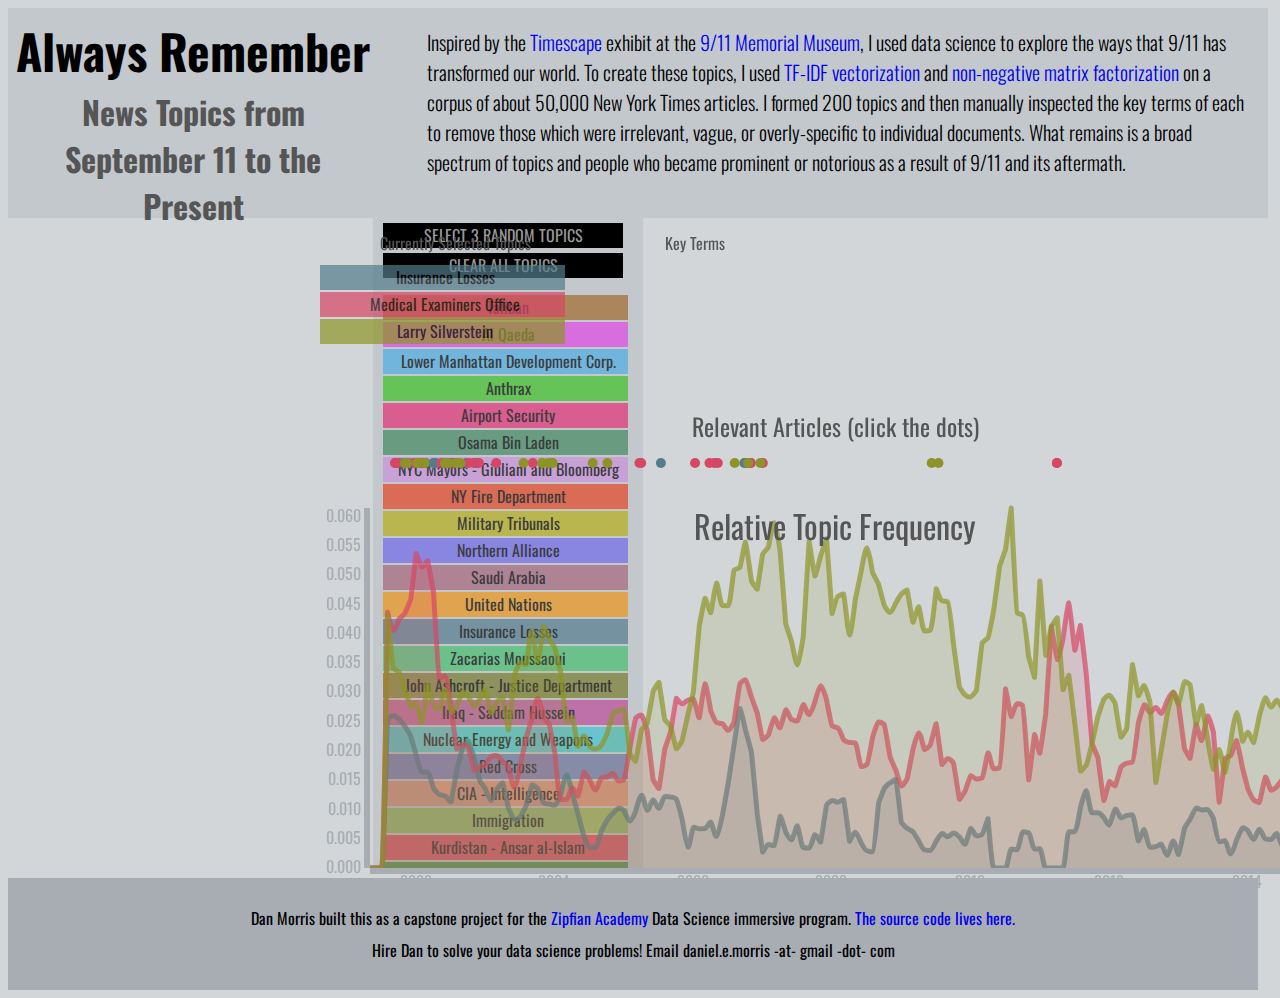
<file: 911/index.html>
<!DOCTYPE html>
<html>
<head>
    <title>Always Remember</title>
    <meta charset="utf-8">
    <link href='style.css' rel='stylesheet' type='text/css'>
    <link href='https://fonts.googleapis.com/css?family=Oswald:400,300,700' rel='stylesheet' type='text/css'>
    <script src="d3.min.js"></script>
</head>
<body>
    <div class='header'>
        <div class='header-left'>
            <div class='title-header'>Always Remember</div>
            <div class='subtitle-header'>News Topics from September 11 to the Present</div>
        </div>
        <div class="description">
            Inspired by the <a href='http://www.fastcodesign.com/3030603/new-museum-uses-algorithms-to-visualize-how-9-11-still-shapes-the-world' target=_blank>Timescape</a> exhibit at the <a href='http://www.911memorial.org/museum' target=_blank>9/11 Memorial Museum</a>, I used data science to explore the ways that 9/11 has transformed our world. To create these topics, I used <a href='http://en.wikipedia.org/wiki/Tf%E2%80%93idf' target=_blank>TF-IDF vectorization</a> and <a href='http://en.wikipedia.org/wiki/Non-negative_matrix_factorization' target=_blank>non-negative matrix factorization</a> on a corpus of about 50,000 New York Times articles. I formed 200 topics and then manually inspected the key terms of each to remove those which were irrelevant, vague, or overly-specific to individual documents. What remains is a broad spectrum of topics and people who became prominent or notorious as a result of 9/11 and its aftermath.
        </div>
    </div>
    <div class="viz-container">
        <div class="legend">
            <div class='legend-general'></div>
            <div class='legend-topics'></div>
        </div>
        <div class="viz">
            <div class="information-container">
                <div class="active-topics-container">
                    <p class='active-topics-header'>Currently Selected Topics</p>
                    <div class='active-topics-buttons'></div>
                </div>
                <div class='topic-info'>
                    <p class='topic-info-header'>Key Terms</p>
                    <div class='active-topic-info'></div>
                </div>
                <div class="article-info">
                    <p class="article-headline"></p>
                    <p class="lead_paragraph"></p>
                </div>
            </div>
            <div class="volume">
                <svg class="article-helper" overflow='visible'></svg>
                <svg class="volume-svg" overflow='visible'></svg>
            </div>
        </div>
    </div>
    <div class='footer'>
        <p class='footer-text'>Dan Morris built this as a capstone project for the <a href='http://www.zipfianacademy.com' target=_blank>Zipfian Academy</a> Data Science immersive program. <a href='http://github.com/djsensei/NeverForget' target=_blank>The source code lives here.</a></p>
        <p class='footer-text'>Hire Dan to solve your data science problems! Email daniel.e.morris -at- gmail -dot- com</p>
    </div>

    <script defer>
        var margin = {top:20, left:50, right:20, bottom:20}
        var vWidth = 1000 - margin.left - margin.right,
            vHeight = 400 - margin.top - margin.bottom;
        var topicBoxHeight = 22;
        var buttonWidth = 240;
        var buttonHeight = 25;
        var parseMonth = d3.time.format("%Y-%m").parse,
            stringMonth = d3.time.format("%Y-%m"),
            parseDay = d3.time.format("%Y-%m-%d").parse,
            formatPercent = d3.format(".0%");
        var x = d3.time.scale()
                       .range([0, vWidth]);
        var yV = d3.scale.linear()
                         .range([vHeight, 0]);
        var color = d3.scale.ordinal()
                      .range(["#A2692C","#E147E7","#4FADE4","#3EC126","#E43077",
                      "#448962","#CB91DC","#E54523","#B5AF1B","#716BEC",
                      "#A6677D","#ED961A","#537C8C","#45BF6E","#787D2E",
                      "#BC4D9B","#42C4D2","#6872B9","#DA8B70","#8CB952",
                      "#E6384C","#358C2A","#DC31B6","#3CBCA7","#D06626",
                      "#D673EB","#CBA156","#527DE4","#B69ECA","#E6787F",
                      "#E16452","#E496AE","#8FA7BE","#D4A42F","#679BEA",
                      "#AC625E","#EB67A1","#417FB4","#9DAF65","#B187EE",
                      "#8A7643","#6EB989","#74759F","#D54764","#45867E",
                      "#E28F3F","#E03392","#93BA2D","#47C14E","#B342BC",
                      "#A760B0","#BB557A","#B35B3F","#A39DE3","#A27D22",
                      "#E682D3","#73B9AF","#AC5BE4","#D183B4","#8D9427",
                      "#8762CE","#E861CB","#65B022","#648055","#36BF86",
                      "#E08E5B","#59ACC4","#946E8F","#478E50","#5F8E33",
                      "#84A9D5","#816CC1","#B6B245","#41A0A3","#6FBD64"]);
        var xAxis = d3.svg.axis()
                          .scale(x)
                          .orient("bottom");
        var yAxisV = d3.svg.axis()
                                .scale(yV)
                                .orient("left");
        var areaV = d3.svg.area()
                          .interpolate("monotone")
                          .x(function(d) { return x(d.date); })
                          .y0(vHeight)
                          .y1(function(d) { return yV(d.y); });
        var lineV = d3.svg.line()
                          .interpolate("monotone")
                          .x(function(d) { return x(d.date); })
                          .y(function(d) { return yV(d.y)});
        var vStack = d3.layout.stack()
                            .offset("stacked")
                            .values(function(d) { return d.values; });
        var vSvg = d3.select(".volume-svg")
                           .attr("width", vWidth)
                           .attr("height", vHeight)
                           .attr("transform", "translate("+margin.left+","+margin.top+")");
        var articleHelperSvg = d3.select(".article-helper")
                                 .attr("width", vWidth)
                                 .attr("height", 100)
                                 .attr("transform", "translate("+margin.left+",0)");

        d3.csv("100k200t_sqrt_tight.csv", function(error, data){
        d3.json("100k200t_tight_sqrt_topics.json", function(jsondata){
        d3.json("100k200t_topic_terms.json", function(topictermsdata){
        // Load data into variables
            // allTopics: list of topic names
            var allTopics = d3.keys(data[0]).filter(function(key) { return key !== "date"; });
            var numTopics = allTopics.length;
            color.domain(allTopics);

            // activeTopics: list of topic names for currently active topics
            var activeTopics = [];

            // add month to data
            data.forEach(function(d) {
                d.month = parseDay(d.date);
            });

            // set x domain: currently just months!
            x.domain(d3.extent(data, function(d) { return d.month; }));

        // SVG Functions
            // emptyAxes: plots the volume and empire axes without any data
            var emptyAxes = function(){
                vSvg.html('');
                d3.select(".active-topics-buttons").html('');
                articleHelperSvg.html('');
                d3.select('.active-topic-info').html('')
                  .style("background-color", "#D2D6D9");
                d3.select('.article-headline').html('');
                d3.select('.lead_paragraph').html('');
                yV.domain([0, 1]);
                vSvg.append("g")
                     .attr("class", "x axis")
                     .attr("transform", "translate(0," + vHeight + ")")
                     .call(xAxis);
                vSvg.append("g")
                     .attr("class", "y axis")
                     .call(yAxisV);
            };
            // maxVolume: returns the maximum combined volume of activeTopics
            var maxVolume = function(vdata){
                if (vdata.length === 0) {return 0;}
                else {return d3.max(vdata[vdata.length-1].values, function(d){return d.y + d.y0;})};
            };
            // maxLine: returns the maximum value of any point in activeTopics
            var maxLine = function(vdata){
                if (vdata.length === 0) {return 0;}
                else {return d3.max(vdata, function(v){
                    return d3.max(v.values, function(d){ return d.y; })
                })};
            };
            // plotVolumes: plots active topics on volume-svg
            var plotVolumes = function(){
                vSvg.html('');
                var volumeData = activeTopics.map(function(name) {
                    return {
                      name: name,
                      values: data.map(function(d) {
                        return {date: d.month, y: parseFloat(d[name])};
                      })
                    }
                });

                // line plots
                yV.domain([0, maxLine(volumeData)]);

                var volumeTopic = vSvg.selectAll(".volumeTopic")
                                      .data(volumeData)
                                      .enter().append("g")
                                      .attr("class", "volumeTopic");
                volumeTopic.append("path")
                           .attr("class", "line")
                           .attr("id", function(d) { return "line_" + d.name; })
                           .attr("d", function(d) {return lineV(d.values); })
                           .style("stroke", function(d) { return color(d.name); })
                           .style("stroke-width", 5)
                           .style("stroke-opacity", .7)
                           .style("fill", 'none')
                           .on("mouseover", function(d) { plotTopicTerms(d.name); });
                volumeTopic.append("path")
                           .attr("class", "area")
                           .attr("id", function(d) { return "area_" + d.name; })
                           .attr("d", function(d) { return areaV(d.values); })
                           .style("fill", function(d) { return color(d.name); });
                vSvg.append("g")
                         .attr("class", "x axis")
                         .attr("transform", "translate(0," + vHeight + ")")
                         .call(xAxis);
                vSvg.append("g")
                         .attr("class", "y axis")
                         .call(yAxisV);
                vSvg.append("text")
                    .attr("x", vWidth / 2)
                    .attr("y", 32)
                    .style("fill", '#555555')
                    .text("Relative Topic Frequency")
                    .style("font-size", 32)
                    .style("text-anchor", 'middle');
            };
            // plotButtons: builds legend buttons
            var plotButtons = function(){
                var buttons = d3.select(".legend-general")
                                .data([3]);
                buttons.append("div")
                       .attr("class", "button")
                       .style("fill", "#000000")
                       .style("cursor", "pointer")
                       .on("click", plotRandomTopics)
                       .text("SELECT 3 RANDOM TOPICS");
                buttons.append("div")
                      .attr("class", "button")
                      .style("fill", "#000000")
                      .style("cursor", "pointer")
                      .on("click", clearAllTopics)
                      .text("CLEAR ALL TOPICS");
            };
            // plotLegend: builds legend topic buttons
            var plotLegend = function(){
                var legendRow = d3.select(".legend-topics")
                               .selectAll("div")
                               .data(allTopics)
                               .enter().append("div")
                               .attr("class", "topic-button")
                               .style("top", function(d, i){
                                   return i * topicBoxHeight;
                               });
                legendRow.style("background-color", function(d){ return color(d) })
                          .on("click", clickLegend)
                          .on("mouseover", function(d) { plotTopicTerms(d)})
                          .text(function(d){ return d; });
            };
            // plotRandomTopics: selects n random topics and plots them
            var plotRandomTopics = function(n){
                var r = '';
                activeTopics = [];
                while (activeTopics.length < n){
                    r = allTopics[Math.floor(Math.random() * allTopics.length)];
                    if (activeTopics.indexOf(r) === -1){
                        activeTopics.push(r);
                    }
                };
                plotVolumes()
                plotActiveTopics()
            };
            // plotArticle: plots information about an article on the page!
            var plotArticle = function(d){
                d3.select(".article-headline")
                  .html(
                      d.article.pub_date + " - <a href=" + d.article.web_url +
                      " target='_blank'>" + d.article.headline.main + "</a>"
                  );
                d3.select(".lead_paragraph")
                  .text(d.article.lead_paragraph);
            };
            // plotActiveTopics: plots boxes for topics currently on the graph
            var plotActiveTopics = function(){
                d3.select(".active-topics-buttons").html('');
                var activeTopicButtons = d3.select(".active-topics-buttons")
                                          .selectAll('div')
                                          .data(activeTopics)
                                          .enter().append('div')
                                          .attr("class", "topic-button")
                                          .style("top", function(d, i){
                                              return i * topicBoxHeight;
                                          });
                activeTopicButtons.style("width", buttonWidth)
                                .style("height", topicBoxHeight)
                                .style("background-color", function(d){ return color(d); })
                                .on("click", clickLegend)
                                .on("mouseover", plotTopicTerms)
                                .text(function(d){ return d; });
                plotArticleHelper()
            };
            // plotArticleHelper: plots little circles
            var plotArticleHelper = function(){
                articleHelperSvg.html('');
                var articleData = activeTopics.map(function(name) {
                    return {
                      name: name,
                      values: jsondata[name]
                    };
                });

                // load all articles for active topics into this list
                var articles = [];
                articleData.forEach(function(t){
                    for (var key in t.values){
                        articles.push({'topic': t.name, 'article': t.values[key]});
                    };
                });
                var circles = articleHelperSvg.selectAll(".articleCircle")
                                .data(articles);
                circles.enter().append("circle")
                       .attr("class", "articleCircle")
                       .attr("r", 5)
                       .attr("cx", function(d){ return x(parseDay(d.article.pub_date)); })
                       .attr("cy", 50)
                       .style("fill", function(d){ return color(d.topic); })
                       .on("click", plotArticle);
                articleHelperSvg.append("text")
                                .attr("x", vWidth / 2)
                                .attr("y", 24)
                                .style("fill", '#555555')
                                .text("Relevant Articles (click the dots)")
                                .style("font-size", 24)
                                .style("text-anchor", 'middle');
            };
            // plotTopicTerms: shows key topic terms for the current topic
            var plotTopicTerms = function(t){
                d3.select('.active-topic-info')
                  .html('')
                  .style("background-color", color(t));

                var terms = d3.select('.active-topic-info')
                              .data([topictermsdata[t]]);
                terms.text(function(d){ return d;});
            };
        // Click / Mouseover Functions
            // clickLegend: routes the click appropriately
            var clickLegend = function(t){
                if (activeTopics.indexOf(t) === -1){
                    clickTopicOn(t);
                } else {
                    clickTopicOff(t);
                };
            };
            // clickTopicOn: selects a topic, refreshes plots accordingly
            var clickTopicOn = function(t){
                activeTopics.push(t);
                plotVolumes()
                plotActiveTopics()
            };
            // clickTopicOff: deselects a topic, refreshes plots accordingly
            var clickTopicOff = function(t){
                var index = activeTopics.indexOf(t);
                activeTopics.splice(index, 1);

                plotVolumes()
                plotActiveTopics()
            };
            // clearAllTopics: deselects all topics
            var clearAllTopics = function(){
                // empty activeTopics
                activeTopics = [];
                // refresh topic buttons
                emptyAxes()
            };

        // Initial Load!
            plotButtons()
            plotLegend()
            plotRandomTopics(3)
            plotActiveTopics()
            plotArticleHelper()
        });});});
    </script>
</body>
</html>
</file>
<file: 911/style.css>
body{
    background-color: #D2D6D9;
    color:#000000;
    font-family: 'Oswald', sans-serif;
}
p{
    margin:8px;
}
a:link {
    text-decoration: none;
}
a:visited {
    text-decoration: none;
}
a:hover {
    text-decoration: underline;
}
a:active {
    text-decoration: underline;
}
.header{
    width:1250px;
    height:200px;
    background-color: #C3C8CD;
    padding:5px;
}
.header-left{
    float:left;
    height:auto;
    width:360px;
    text-align:center;
}
.title-header, .subtitle-header{
    margin:2px;
    font-weight:700;
}
.title-header{
    font-size:48px;
}
.subtitle-header{
    font-size:32px;
    color:#555555;
}
.description{
    position:absolute;
    left:420px;
    top:20px;
    width:830px;
    height:180px;
    padding:5px;
    margin:2px;
    font-size:20px;
    font-weight:300;
    overflow:auto;
}
.viz-container{
    width:100%;
    height:650px;
    margin-bottom:10px;
}
.legend{
    width:270px;
    height:650px;
    float:left;
    background-color: #C3C8CD;
    overflow:auto;
}
.viz{
    height:650px;
    position:absolute;
    left:320px;
}
.volume{
    position:relative;
    height:500px;
}
.article-helper{
    position:relative;
    margin-top:20px;
    height:70px;
}
.information-container{
    position:relative;
    height:170px;
    margin-top:5px;
}
.active-topics-container{
    width:270px;
    height:170px;
    float:left;
}
.active-topics-header, .topic-info-header{
    color:#555555;
    text-align:center;
    font-size:16px;
}
.active-topics-buttons{
    height:130px;
    overflow-y:auto;
}
.topic-info{
    color:#000000;
    float:left;
    width:200px;
    height:170px;
    margin-left:5px;
}
.active-topic-info{
    overflow-y:auto;
    height:130px;
    margin:0px;
    padding-left:5px;
    padding-right:5px;
    font-size:16px;
    font-weight:300;
}
.article-info{
    color:#000000;
    overflow-y:auto;
    position:absolute;
    left:475px;
    float:left;
    width:470px;
    height:170px;
    margin-left:5px;
}
.article-headline{
    font-size:20px;
}
.lead-paragraph{
    font-family:Times;
}
.legend-general{
    margin-left:10px;
    width:250px;
    height:70px;
}
.button{
    margin-top:5px;
    width:240px;
    height:25px;
    background-color:#000000;
    color:#999999;
    text-align:center;
}
.legend-topics{
    margin-left:10px;
    width:250px;
    float:left;
}
.topic-button{
    margin-top:2px;
    padding-left:5px;
    width:240px;
    height:25px;
    opacity:.7;
    cursor:pointer;
    text-align:center;
}
.topic-button:hover{
    opacity:1;
}
.x.axis, .y.axis{
    fill: #A8ADB4;
}
.footer{
    width:1250px;
    height:auto;
    padding-top:20px;
    padding-bottom:20px;
    text-align:center;
    background-color: #A8ADB4;
}
.footer-text{

}
.path{
    stroke-opacity:.7;
}
.path:hover{
    stroke-opacity:1;
}
.area{
    opacity:.15;
}
</file>
